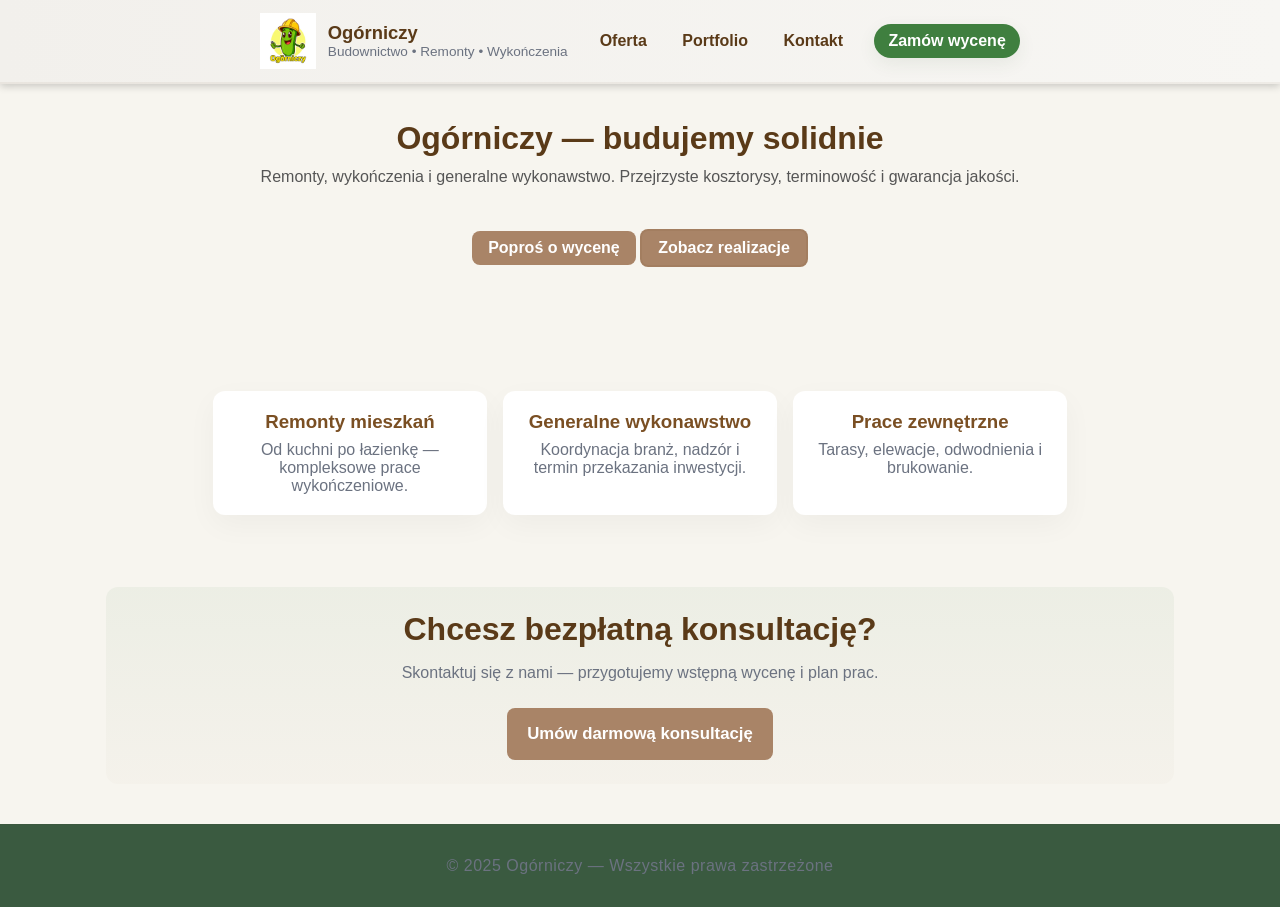
<file: index.html>
<!doctype html>
<html lang="pl">
<head>
  <meta charset="utf-8">
  <meta name="viewport" content="width=device-width,initial-scale=1">
  <meta name="description" content="Ogórniczy — usługi budowlane i remonty.">
  <title>Ogórniczy — Strona główna</title>
  <link rel="stylesheet" href="style.css">
</head>
<body>
  <header class="site-header">
    <div class="container top">
      <a href="index.html" class="brand" aria-label="Ogórniczy — strona główna">
        <img src="logo.png" alt="Ogórniczy logo" class="logo-img">
        <div class="brand-text">
          <div class="brand-name">Ogórniczy</div>
          <div class="brand-sub">Budownictwo • Remonty • Wykończenia</div>
        </div>
      </a>

      <nav class="main-nav" aria-label="Główne">
        <a href="oferta.html">Oferta</a>
        <a href="portfolio.html">Portfolio</a>
        <a href="kontakt.html">Kontakt</a>
      </nav>

      <a class="cta-header" href="kontakt.html">Zamów wycenę</a>
    </div>
  </header>

  <main class="container">
    <section class="hero-simple">
      <h1>Ogórniczy — budujemy solidnie</h1>
      <p class="lead">Remonty, wykończenia i generalne wykonawstwo. Przejrzyste kosztorysy, terminowość i gwarancja jakości.</p>
      <p class="hero-actions">
        <a class="btn btn-primary" href="kontakt.html">Poproś o wycenę</a>
        <a class="btn btn-outline" href="portfolio.html">Zobacz realizacje</a>
      </p>
    </section>

    <section class="small-features">
      <div class="feature">
        <h3>Remonty mieszkań</h3>
        <p>Od kuchni po łazienkę — kompleksowe prace wykończeniowe.</p>
      </div>
      <div class="feature">
        <h3>Generalne wykonawstwo</h3>
        <p>Koordynacja branż, nadzór i termin przekazania inwestycji.</p>
      </div>
      <div class="feature">
        <h3>Prace zewnętrzne</h3>
        <p>Tarasy, elewacje, odwodnienia i brukowanie.</p>
      </div>
    </section>

    <section class="about-cta">
      <h2>Chcesz bezpłatną konsultację?</h2>
      <p class="muted">Skontaktuj się z nami — przygotujemy wstępną wycenę i plan prac.</p>
      <a class="btn btn-primary large" href="kontakt.html">Umów darmową konsultację</a>
    </section>
  </main>

  <footer class="footer">
    <div class="container">
      <p>&copy; 2025 Ogórniczy — Wszystkie prawa zastrzeżone</p>
    </div>
  </footer>
</body>
</html>
</file>
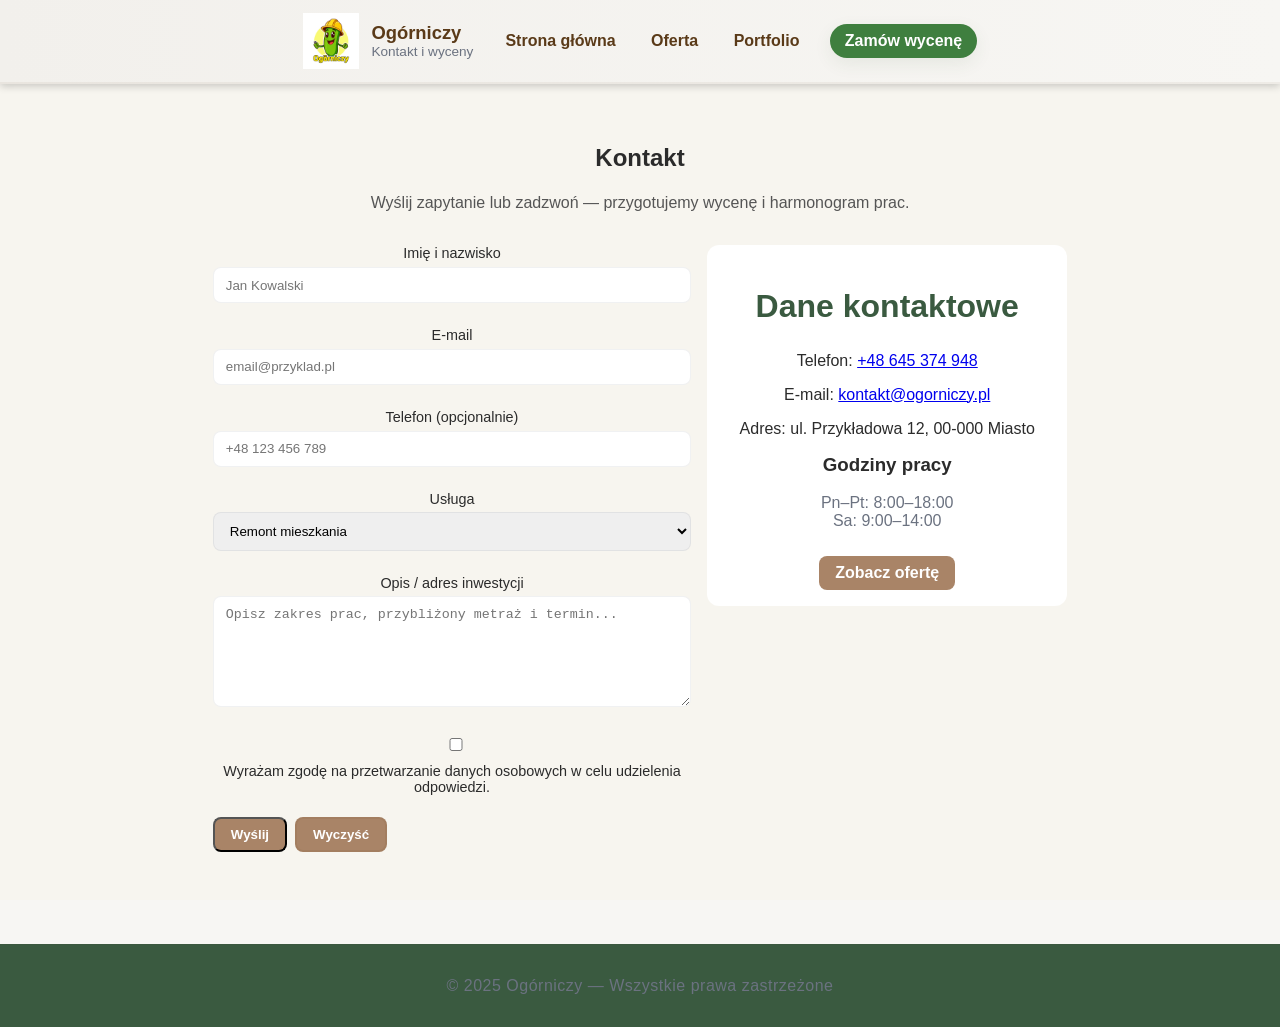
<file: kontakt.html>
<!doctype html>
<html lang="pl">
<head>
  <meta charset="utf-8">
  <meta name="viewport" content="width=device-width,initial-scale=1">
  <meta name="description" content="Kontakt — Ogórniczy. Zgłoś projekt, zamów wycenę, umów konsultację.">
  <title>Ogórniczy — Kontakt</title>
  <link rel="stylesheet" href="style.css">
</head>
<body>
  <header class="site-header">
    <div class="container top">
      <div class="brand">
        <img src="logo.png" alt="Ogórniczy logo" class="logo-img">
        </a>
       <div class="brand-text">
          <div class="brand-name">Ogórniczy</div>
          <div class="brand-sub">Kontakt i wyceny</div>
        </div>
      </div>

      <nav class="main-nav" aria-label="Główne">
        <a href="index.html">Strona główna</a>
        <a href="oferta.html">Oferta</a>
        <a href="portfolio.html">Portfolio</a>
        
      </nav>

      <a class="cta-header" href="#contact-form">Zamów wycenę</a>
    </div>
  </header>

  <main class="container">
    <section id="kontakt" class="contact-section" aria-labelledby="kontakt-heading">
      <h1 id="kontakt-heading">Kontakt</h1>
      <p class="lead">Wyślij zapytanie lub zadzwoń — przygotujemy wycenę i harmonogram prac.</p>

      <div class="contact-grid">
        <div>
          <form id="contact-form" class="contact-form" action="#" method="post" role="form">
            <div class="form-row">
              <label for="contact-name">Imię i nazwisko</label>
              <input type="text" id="contact-name" name="name" required placeholder="Jan Kowalski">
            </div>

            <div class="form-row">
              <label for="contact-email">E-mail</label>
              <input type="email" id="contact-email" name="email" required placeholder="email@przyklad.pl">
            </div>

            <div class="form-row">
              <label for="contact-phone">Telefon (opcjonalnie)</label>
              <input type="tel" id="contact-phone" name="phone" placeholder="+48 123 456 789">
            </div>

            <div class="form-row">
              <label for="contact-subject">Usługa</label>
              <select id="contact-subject" name="subject" required>
                <option>Remont mieszkania</option>
                <option>Generalne wykonawstwo</option>
                <option>Adaptacja / biuro</option>
                <option>Wycena prac zewnętrznych</option>
              </select>
            </div>

            <div class="form-row">
              <label for="contact-message">Opis / adres inwestycji</label>
              <textarea id="contact-message" name="message" rows="6" required placeholder="Opisz zakres prac, przybliżony metraż i termin..."></textarea>
            </div>

            <div class="form-row consent">
              <input type="checkbox" id="contact-consent" name="consent" required>
              <label for="contact-consent">Wyrażam zgodę na przetwarzanie danych osobowych w celu udzielenia odpowiedzi.</label>
            </div>

            <div class="form-row actions">
              <button type="submit" class="btn btn-primary">Wyślij</button>
              <button type="reset" class="btn btn-outline">Wyczyść</button>
            </div>
          </form>
        </div>

        <aside class="contact-info" aria-label="Dane kontaktowe">
          <div class="contact-card">
            <h2>Dane kontaktowe</h2>
            <p>Telefon: <a href="tel:+48123456789">+48 645 374 948</a></p>
            <p>E-mail: <a href="mailto:kontakt@ogorniczy.pl">kontakt@ogorniczy.pl</a></p>
            <p>Adres: ul. Przykładowa 12, 00-000 Miasto</p>

            <h3 style="margin-top:1rem;">Godziny pracy</h3>
            <p class="muted">Pn–Pt: 8:00–18:00<br>Sa: 9:00–14:00</p>

            <a href="oferta.html" class="btn">Zobacz ofertę</a>
          </div>
        </aside>
      </div>
    </section>
  </main>

  <footer class="footer">
    <div class="container">
      <p>&copy; 2025 Ogórniczy — Wszystkie prawa zastrzeżone</p>
    </div>
  </footer>
</body>
</html>
</file>
<file: style.css>
:root{
  --bg:#f6f7f9; --card:#ffffff; --accent:#0f6bff; --muted:#6b7280; --dark:#0b1220; --radius:12px; --gap:18px;
}
*{box-sizing:border-box}
html,body{height:100%; margin:0; font-family:Inter, system-ui, -apple-system, "Segoe UI", Roboto, "Helvetica Neue", Arial; background:var(--bg); color:var(--dark)}
.container{max-width:1100px; margin:0 auto; padding:0 1rem}

/* Header */
.site-header{background:linear-gradient(90deg,#06202b,#0b1220); color:#fff; padding:.9rem 0}
.top{display:flex; align-items:center; gap:1rem; justify-content:space-between}
.brand{display:flex; gap:.75rem; align-items:center}
.logo{width:54px; height:54px; background:linear-gradient(135deg,#ffb020,#ff6b00); border-radius:10px; display:flex; align-items:center; justify-content:center; font-weight:700; color:#fff}
.brand-name{font-weight:800}
.brand-sub{font-size:.85rem; color:rgba(255,255,255,.75)}
.main-nav a{color:rgba(255,255,255,.95); margin-left:1rem; font-weight:600}
.cta-header{background:#fff; color:var(--dark); padding:.5rem .9rem; border-radius:999px; font-weight:700}

/* Hero */
.hero{padding:2.5rem 0}
.hero-grid{display:grid; grid-template-columns:1fr 380px; gap:2rem; align-items:start}
.hero h1{font-size:2rem; margin:0 0 .5rem}
.lead{margin:0 0 1rem; color:var(--muted); line-height:1.5}
.buttons{display:flex; gap:.75rem}
.btn{display:inline-block; padding:.7rem 1rem; border-radius:10px; font-weight:700}
.btn-primary{background:var(--accent); color:#fff}
.btn-outline{background:transparent; border:2px solid rgba(11,18,32,.06); color:var(--dark)}
.hero-card{background:var(--card); padding:1rem; border-radius:12px; box-shadow:0 10px 30px rgba(11,18,32,.06)}
.specs{display:flex; gap:.5rem; margin-top:1rem}
.spec{background:rgba(15,107,255,.07); color:var(--dark); padding:.45rem .6rem; border-radius:8px; font-weight:700}
.chip{background:rgba(11,18,32,.04); padding:.35rem .6rem; border-radius:8px; font-weight:600}

/* Services */
.services{padding:1.5rem 0}
.grid{display:grid; grid-template-columns:repeat(3,1fr); gap:1rem}
.service{background:var(--card); padding:1.1rem; border-radius:var(--radius); box-shadow:0 8px 24px rgba(11,18,32,.04)}
.service h3{margin:0 0 .5rem}
.service p{margin:0; color:var(--muted)}

/* Projects */
.projects{padding:1.5rem 0}
.projects-grid{display:grid; grid-template-columns:repeat(3,1fr); gap:1rem}
.project{border-radius:12px; overflow:hidden; padding:1rem; background:linear-gradient(180deg,#eaf3ff,#ffffff)}
.project img{width:100%; height:140px; object-fit:cover; border-radius:8px; background:#cbd5e1}
.project h4{margin:.5rem 0 0}
.muted{color:var(--muted)}

/* Contact */
.contact{padding:1.5rem 0}
.contact-grid{display:grid; grid-template-columns:1fr 360px; gap:1rem}
.contact-card{background:rgba(255,255,255,.98); padding:1rem; border-radius:12px}
label{display:block; font-size:.9rem; margin-bottom:.35rem}
input,textarea,select{width:100%; padding:.6rem .75rem; border-radius:8px; border:1px solid rgba(11,18,32,.06); margin-bottom:.75rem}

/* Footer */
.footer{padding:1rem 0; text-align:center; color:#94a3b8}

/* Responsive */
@media (max-width:980px){
  .hero-grid{grid-template-columns:1fr}
  .projects-grid,.grid{grid-template-columns:repeat(2,1fr)}
  .contact-grid{grid-template-columns:1fr}
  .main-nav{display:none}

}
@media (max-width:560px){
  .projects-grid,.grid{grid-template-columns:1fr}
}

/* Portfolio grid */
.portfolio-grid{display:grid; grid-template-columns:repeat(3,1fr); gap:1rem; padding:1rem 0}
.portfolio-item{background:var(--card); border-radius:12px; overflow:hidden; box-shadow:0 8px 24px rgba(11,18,32,.04)}
.portfolio-item img{width:100%; height:220px; object-fit:cover; display:block}
.portfolio-item figcaption{padding:1rem}
.portfolio-item .meta{color:var(--muted); font-size:.9rem; margin-top:.5rem}
.btn{display:inline-block; margin-top:.75rem; padding:.5rem .8rem; border-radius:8px; background:var(--accent); color:#fff; text-decoration:none; font-weight:700}

/* Kontakt / form */
.contact-grid{display:grid; grid-template-columns:1fr 360px; gap:1rem; align-items:start}
.contact-form .form-row{margin-bottom:.75rem}
.contact-form input,.contact-form textarea,.contact-form select{width:100%; padding:.6rem .75rem; border-radius:8px; border:1px solid rgba(11,18,32,.06)}
.actions{display:flex; gap:.5rem; align-items:center}
.btn-outline{background:transparent; border:2px solid rgba(11,18,32,.06); color:var(--dark)}

/* responsywność */
@media (max-width:980px){
  .portfolio-grid{grid-template-columns:repeat(2,1fr)}
  .contact-grid{grid-template-columns:1fr}
}
@media (max-width:560px){
  .portfolio-grid{grid-template-columns:1fr}
}

:root{
  --bg: #f7f6f3;
  --card: #ffffff;
  --green: #3f7f3f;       /* ogórkowa zieleń */
  --green-dark: #2f5f2f;
  --brown: #7a4f23;       /* brąz budowlany */
  --brown-dark: #5a3a18;
  --muted: #6b7280;
  --dark: #0b1220;
  --radius:12px;
  --gap:18px;
  font-family: Inter, system-ui, -apple-system, "Segoe UI", Roboto, Arial, sans-serif;
}
*{box-sizing:border-box}
html,body{height:100%; margin:0; background:var(--bg); color:var(--dark)}
.container{max-width:1100px; margin:0 auto; padding:0 1rem}

/* Styl ogólny */
body {
    margin: 0;
    font-family: "Poppins", Arial, sans-serif;
    background-color: #f7f5ef;
    color: #2b2b2b;
}

/* Header */
header {
    background-color: #3a5a40; /* ciemna zieleń */
    color: #fff;
    display: flex;
    justify-content: space-between;
    align-items: center;
    padding: 15px 30px;
    box-shadow: 0 2px 8px rgba(0,0,0,0.2);
    transition: background-color 0.3s ease;
}

header:hover {
    background-color: #4f7c56;
}

header img {
    height: 60px;
    transition: transform 0.3s ease;
}

header img:hover {
    transform: rotate(-5deg) scale(1.1);
}

/* Nawigacja */
nav a {
    text-decoration: none;
    color: #fff;
    margin: 0 15px;
    font-weight: 600;
    transition: color 0.3s, transform 0.3s;
}

nav a:hover {
    color: #d9c589;
    transform: scale(1.1);
}

/* Sekcja główna */
section {
    padding: 40px 10%;
    text-align: center;
}

h2 {
    color: #3a5a40;
    font-size: 2rem;
}

.lead {
    color: #555;
    margin-bottom: 30px;
}

/* Portfolio */
.portfolio-grid {
    display: grid;
    grid-template-columns: repeat(auto-fit, minmax(250px, 1fr));
    gap: 25px;
}

.portfolio-item {
    background-color: #fff;
    border-radius: 12px;
    overflow: hidden;
    box-shadow: 0 3px 10px rgba(0,0,0,0.1);
    transition: transform 0.3s ease, box-shadow 0.3s ease;
}

.portfolio-item:hover {
    transform: translateY(-6px);
    box-shadow: 0 6px 20px rgba(0,0,0,0.2);
}

.portfolio-item img {
    width: 100%;
    height: auto;
    transition: transform 0.4s ease;
}

.portfolio-item:hover img {
    transform: scale(1.05);
}

figcaption {
    padding: 15px;
}

.meta {
    color: #6b705c;
    font-size: 0.9rem;
    margin: 5px 0;
}

.btn {
    display: inline-block;
    padding: 8px 16px;
    background-color: #a98467; /* brązowy */
    color: white;
    text-decoration: none;
    border-radius: 8px;
    margin-top: 10px;
    transition: background-color 0.3s, transform 0.3s;
}

.btn:hover {
    background-color: #8c6a4a;
    transform: scale(1.05);
}

/* Stopka */
footer {
    background-color: #3a5a40;
    color: #fff;
    text-align: center;
    padding: 15px 0;
    margin-top: 40px;
    font-weight: 500;
    letter-spacing: 0.5px;
    transition: background-color 0.3s;
}

footer:hover {
    background-color: #4f7c56;
}


/* Header */
.site-header{background:linear-gradient(90deg,#f2f0ec,#f7f6f3); border-bottom:2px solid rgba(90,58,24,.06); padding:.8rem 0}
.top{display:flex; align-items:center; gap:1rem; justify-content:space-between}
.brand{display:flex; gap:.75rem; align-items:center; text-decoration:none; color:inherit}
.logo-img{width:56px; height:56px; display:block}
.brand-text .brand-name{font-weight:800; font-size:1.15rem; color:var(--brown-dark)}
.brand-sub{font-size:.85rem; color:var(--muted)}
.main-nav a{color:var(--brown-dark); margin-left:1rem; font-weight:700; text-decoration:none}
.cta-header{background:var(--green); color:#fff; padding:.5rem .9rem; border-radius:999px; font-weight:700; text-decoration:none; box-shadow:0 6px 18px rgba(47,95,47,.08)}

/* Hero */
.hero-simple{padding:2.25rem 0; text-align:center}
.hero-simple h1{font-size:2rem; margin:0 0 .5rem; color:var(--brown-dark)}
.lead{margin:0 0 1rem; color:var(--muted)}
.hero-actions{margin-top:1rem}
.btn{display:inline-block; padding:.7rem 1rem; border-radius:10px; font-weight:700; text-decoration:none}
.btn-primary{background:var(--green); color:#fff}
.btn-outline{background:transparent; border:2px solid rgba(90,58,24,.08); color:var(--brown-dark)}
.btn.large{padding:1rem 1.25rem; font-size:1.05rem}

/* Features */
.small-features{display:grid; grid-template-columns:repeat(3,1fr); gap:1rem; margin:2rem 0}
.feature{background:var(--card); padding:1.25rem; border-radius:12px; box-shadow:0 10px 30px rgba(11,18,32,.04)}
.feature h3{margin:0 0 .5rem; color:var(--brown)}
.feature p{margin:0; color:var(--muted)}

/* Styl ogólny */
body {
    margin: 0;
    font-family: "Poppins", Arial, sans-serif;
    background-color: #f7f5ef;
    color: #2b2b2b;
}

/* Header */
header {
    background-color: #3a5a40; /* ciemna zieleń */
    color: #fff;
    display: flex;
    justify-content: space-between;
    align-items: center;
    padding: 15px 30px;
    box-shadow: 0 2px 8px rgba(0,0,0,0.2);
    transition: background-color 0.3s ease;
}

header:hover {
    background-color: #4f7c56;
}

header img {
    height: 60px;
    transition: transform 0.3s ease;
}

header img:hover {
    transform: rotate(-5deg) scale(1.1);
}

/* Nawigacja */
nav a {
    text-decoration: none;
    color: #fff;
    margin: 0 15px;
    font-weight: 600;
    transition: color 0.3s, transform 0.3s;
}

nav a:hover {
    color: #d9c589;
    transform: scale(1.1);
}

/* Sekcja główna */
section {
    padding: 40px 10%;
    text-align: center;
}

h2 {
    color: #3a5a40;
    font-size: 2rem;
}

.lead {
    color: #555;
    margin-bottom: 30px;
}

/* Portfolio */
.portfolio-grid {
    display: grid;
    grid-template-columns: repeat(auto-fit, minmax(250px, 1fr));
    gap: 25px;
}

.portfolio-item {
    background-color: #fff;
    border-radius: 12px;
    overflow: hidden;
    box-shadow: 0 3px 10px rgba(0,0,0,0.1);
    transition: transform 0.3s ease, box-shadow 0.3s ease;
}

.portfolio-item:hover {
    transform: translateY(-6px);
    box-shadow: 0 6px 20px rgba(0,0,0,0.2);
}

.portfolio-item img {
    width: 100%;
    height: auto;
    transition: transform 0.4s ease;
}

.portfolio-item:hover img {
    transform: scale(1.05);
}

figcaption {
    padding: 15px;
}

.meta {
    color: #6b705c;
    font-size: 0.9rem;
    margin: 5px 0;
}

.btn {
    display: inline-block;
    padding: 8px 16px;
    background-color: #a98467; /* brązowy */
    color: white;
    text-decoration: none;
    border-radius: 8px;
    margin-top: 10px;
    transition: background-color 0.3s, transform 0.3s;
}

.btn:hover {
    background-color: #8c6a4a;
    transform: scale(1.05);
}

/* Stopka */
footer {
    background-color: #3a5a40;
    color: #fff;
    text-align: center;
    padding: 15px 0;
    margin-top: 40px;
    font-weight: 500;
    letter-spacing: 0.5px;
    transition: background-color 0.3s;
}

footer:hover {
    background-color: #4f7c56;
}



/* About / CTA */
.about-cta{background:linear-gradient(180deg, rgba(63,127,63,0.06), rgba(122,79,35,0.02)); padding:1.5rem; border-radius:12px; text-align:center; margin-bottom:2rem}
.about-cta h2{margin:0 0 .5rem; color:var(--brown-dark)}
.muted{color:var(--muted)}

/* Footer */
.footer{padding:1rem 0; text-align:center; color:var(--muted); border-top:1px solid rgba(90,58,24,.04)}

/* Responsive */
@media (max-width:980px){
  .small-features{grid-template-columns:repeat(2,1fr)}
  .main-nav{display:none}
}
@media (max-width:560px){
  .small-features{grid-template-columns:1fr}
  .hero-simple h1{font-size:1.5rem}
  .brand-text .brand-name{font-size:1rem}
}
</file>
